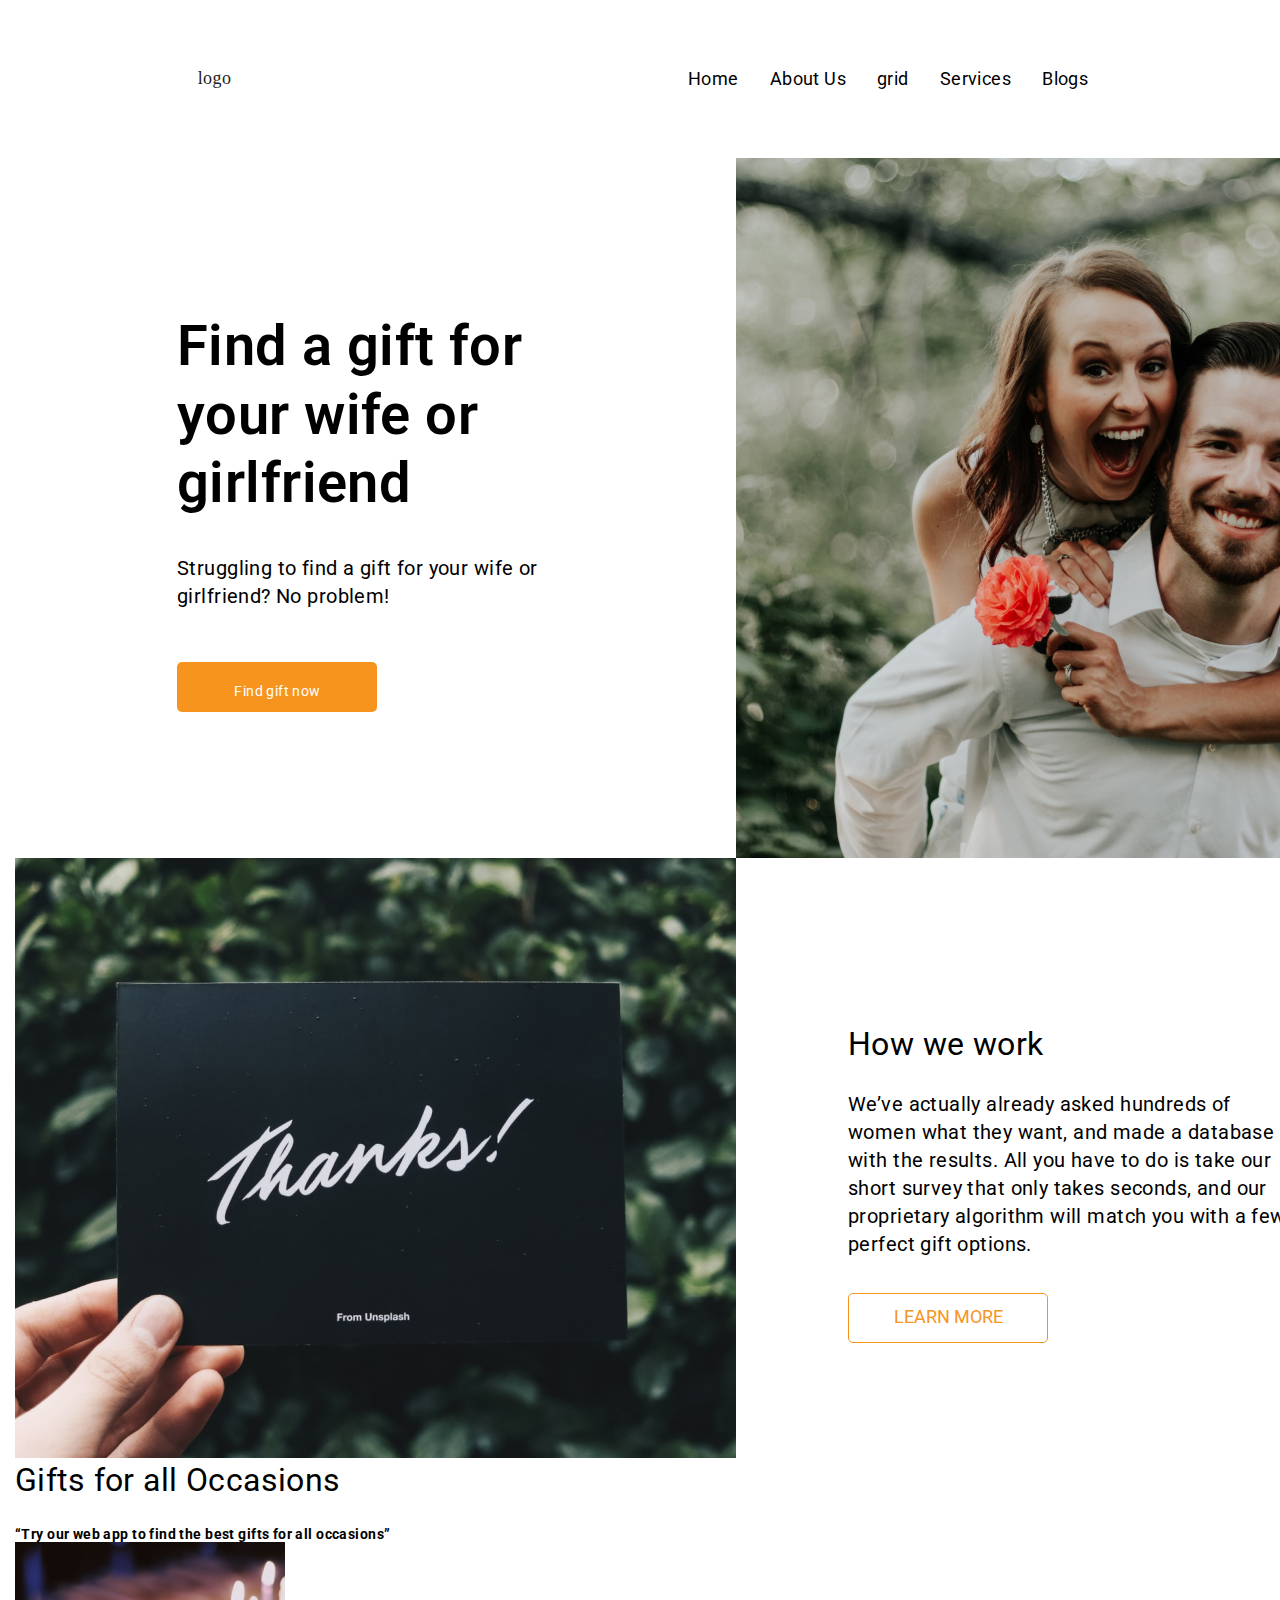
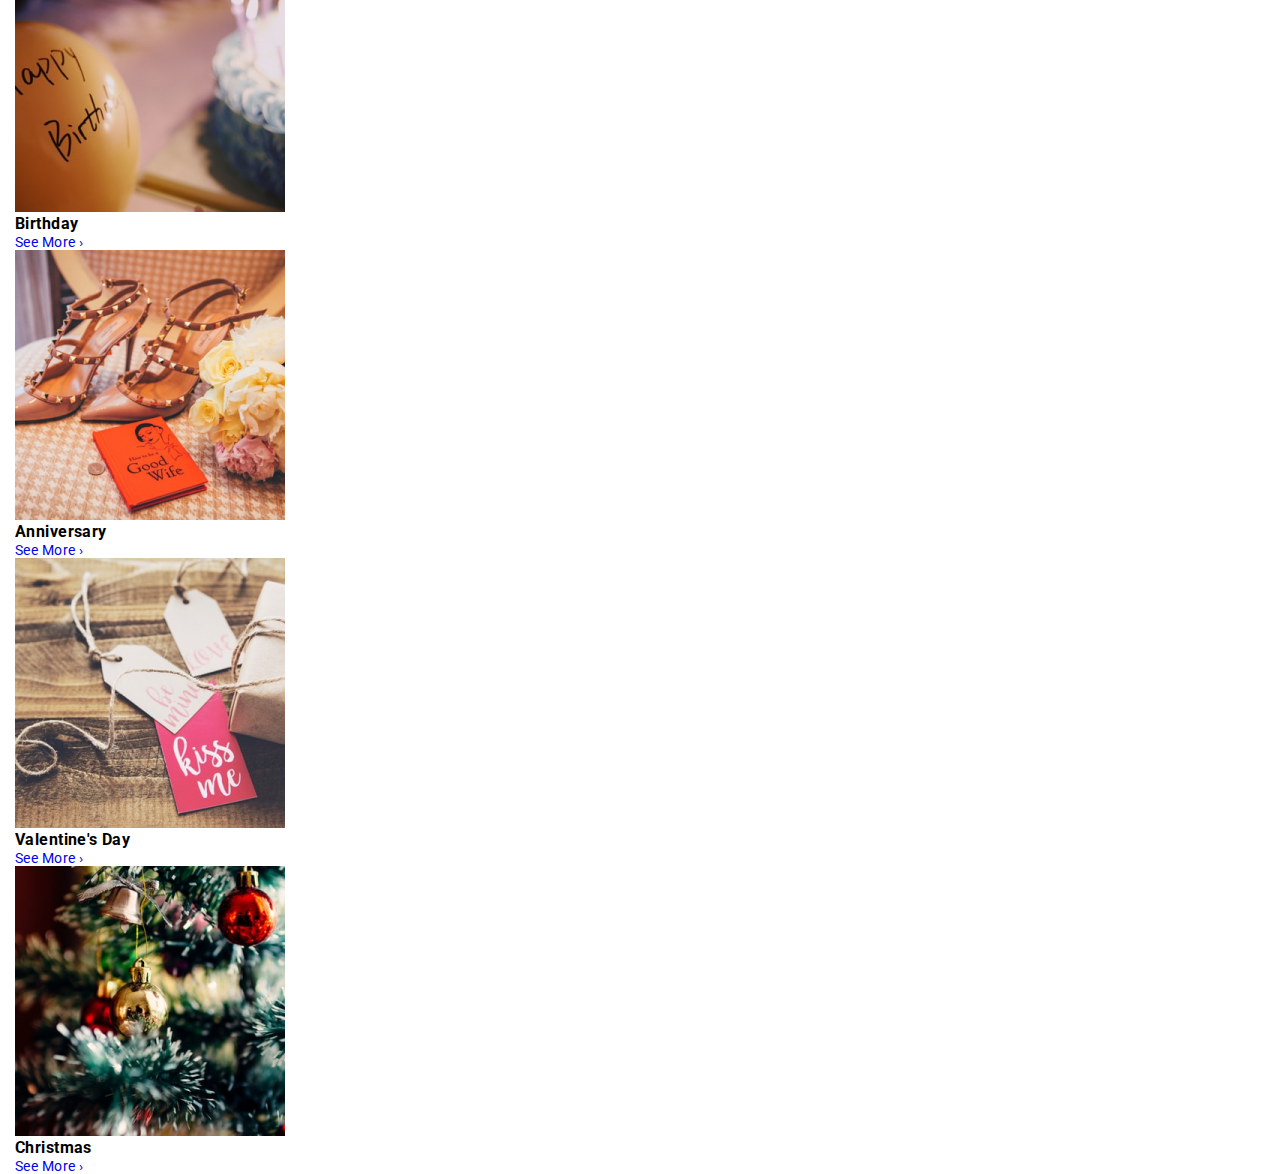
<file: index.html>
<!DOCTYPE html>
<html lang="en">
    <head>
        <meta charset="UTF-8" />
        <meta http-equiv="X-UA-Compatible" content="IE=edge" />
        <meta name="viewport" content="width=device-width, initial-scale=1.0" />
        <link rel="preconnect" href="https://fonts.googleapis.com" />
        <link rel="preconnect" href="https://fonts.gstatic.com" crossorigin />
        <link
            href="https://fonts.googleapis.com/css2?family=Homemade+Apple&family=Roboto:wght@400;500;700;900&display=swap"
            rel="stylesheet"
        />
        <link
            rel="stylesheet"
            href="https://cdnjs.cloudflare.com/ajax/libs/modern-normalize/1.0.0/modern-normalize.min.css"
        />
        <link rel="stylesheet" href="css/main.min.css" />
        <title>GSWT</title>
    </head>
    <body>
        <header class="page-header">
            <div class="container">
                <div class="logo">
                    <img src="./images/Logo.png" alt="Logo" class="logo__img" width="239" />
                    <a href="#" class="logo__link">logo</a>
                </div>
                <nav class="navigation">
                    <ul class="navigation-list">
                        <li class="navigation-list-item">
                            <a href="/index.html" class="navigation-list-link">Home</a>
                        </li>
                        <li class="navigation-list-item">
                            <a href="#" class="navigation-list-link">About Us</a>
                        </li>
                        <li class="navigation-list-item">
                            <a href="./grid.html" class="navigation-list-link">grid</a>
                        </li>
                        <li class="navigation-list-item">
                            <a href="#" class="navigation-list-link">Services</a>
                        </li>
                        <li class="navigation-list-item">
                            <a href="#" class="navigation-list-link">Blogs</a>
                        </li>
                    </ul>
                </nav>
                <button class="header-button">gift finder</button>
            </div>
        </header>
        <main>
            <section class="section">
                <div class="container hero-container">
                    <div class="box">
                        <h1 class="hero-title">Find a gift for your wife or girlfriend</h1>
                        <p class="text">
                            Struggling to find a gift for your wife or girlfriend? No problem!
                        </p>
                        <a class="find-give-link" href="#">Find gift now</a>
                    </div>
                    <img src="./images/Background-hero.jpg" alt="happy couple" />
                </div>
            </section>

            <section class=" section fsr-section">
                <div class="container fsr-container">
                    <img src="./images/Media _Background.jpg" alt="anveelope thanks" />
                    <div class="fsr__wrapper">
                        <h2 class="section-title">How we work</h2>
                        <p class="fsr-text">
                            We’ve actually already asked hundreds of women what they want, and made
                            a database with the results. All you have to do is take our short survey
                            that only takes seconds, and our proprietary algorithm will match you
                            with a few perfect gift options.
                        </p>
                        <button class="fsr-btn" type="button">Learn More</button>
                    </div>
                </div>
            </section>
            <section class="section">
                <div class="container">
                    <h2 class="section-title">Gifts for all Occasions</h2>
                    <strong>“Try our web app to find the best gifts for all occasions”</strong>
                    <ul class="gift-list">
                        <li class="gift-item">
                            <img src="./images/Media_1.jpg" alt="Birthday-cards" />
                            <div class="gift-box">
                                <h3 class="gift-subtitle">Birthday</h3>
                                <a href="#" class="gift-title-link">See More ›</a>
                            </div>
                        </li>
                        <li class="gift-item">
                            <img src="./images/Media.jpg" alt="Anniversary-cards" />
                            <div class="gift-box">
                                <h3 class="gift-subtitle">Anniversary</h3>
                                <a href="#" class="gift-title-link">See More ›</a>
                            </div>
                        </li>
                        <li class="gift-item">
                            <img src="./images/media_2.jpg" alt="Valentine's Day-cards" />
                            <div class="gift-box">
                                <h3 class="gift-subtitle">Valentine's Day</h3>
                                <a href="#" class="gift-title-link">See More ›</a>
                            </div>
                        </li>
                        <li class="gift-item">
                            <img src="./images/Media_3.jpg" alt="Christmas-cards" />
                            <div class="gift-box">
                                <h3 class="gift-subtitle">Christmas</h3>
                                <a href="#" class="gift-title-link">See More ›</a>
                            </div>
                        </li>
                    </ul>
                </div>
            </section>
            <section class="section"></section>
            <section class="section"></section>
        </main>
        <footer></footer>
    </body>
</html>
</file>
<file: css/main.min.css>
html{-webkit-box-sizing:border-box;box-sizing:border-box}*,*::after,*::before{-webkit-box-sizing:inherit;box-sizing:inherit}body{font-family:'Roboto', sans-serif;color:var(--main_color);letter-spacing:0.03em;font-size:14px;margin:0;padding:0 15px;margin:0}h1,h2,h3,h4,h5,h6,p{margin:0}ul{list-style-type:none;padding-left:0;margin:0}button{border:0;padding:0}a{text-decoration:none}.container{width:1440px;background-color:var(--container-color);margin:0 auto}.page-header>.container{display:-webkit-box;display:-ms-flexbox;display:flex;-webkit-box-align:center;-ms-flex-align:center;align-items:center}.logo{position:relative;display:-webkit-box;display:-ms-flexbox;display:flex;-webkit-box-align:center;-ms-flex-align:center;align-items:center;text-align:center;margin-left:80px}.logo__link{position:absolute;left:50%;font-family:'Homemade Apple';font-style:normal;font-weight:400;font-size:18px;line-height:2.1666;color:#231f20;opacity:1;-webkit-transform:translate(-50%);transform:translate(-50%)}.logo:hover .logo__link{opacity:0}.logo__img{display:block;max-width:100%;height:auto;opacity:0;visibility:hidden}.logo:hover .logo__img{opacity:1;visibility:visible}.navigation{margin-left:354px}.navigation-list{display:-webkit-box;display:-ms-flexbox;display:flex}.navigation-list-item{display:block;padding-top:43px;padding-bottom:43px;margin-right:31px}.navigation-list-item:last-child{margin-right:0}.navigation-list-link{font-size:18px;line-height:1.2222;color:#000}.header-button{margin-left:auto;width:150px;height:43.5px;text-align:center;text-transform:uppercase;font-size:18px;line-height:1.2222;color:#f7941e;background-color:transparent;border:1px solid #f7941e;border-radius:5px}.hero-container{display:-webkit-box;display:-ms-flexbox;display:flex;-webkit-box-pack:justify;-ms-flex-pack:justify;justify-content:space-between}.box{padding:154px 126px 135px 162px}.hero-title{width:433px;margin-bottom:36px;font-weight:600;font-size:56px;line-height:1.23}.text{margin-bottom:52px;font-weight:400;font-size:20px;line-height:1.4;color:#000}.find-give-link{display:-webkit-box;display:-ms-flexbox;display:flex;-webkit-box-align:center;-ms-flex-align:center;align-items:center;-webkit-box-pack:center;-ms-flex-pack:center;justify-content:center;width:200px;height:50px;padding:23px 24px 15px 25px;color:#fff;background-color:#f7941e;border-radius:5px}.fsr-container{display:-webkit-box;display:-ms-flexbox;display:flex;-webkit-box-pack:justify;-ms-flex-pack:justify;justify-content:space-between}.fsr__wrapper{padding:164px 166px 104px 112px}.section-title{font-weight:400;font-size:32px;line-height:1.4;color:#000;margin-bottom:23px}.fsr-text{width:441px;font-weight:400;font-size:20px;line-height:1.4;margin-bottom:35px}.fsr-btn{display:-webkit-box;display:-ms-flexbox;display:flex;-webkit-box-pack:center;-ms-flex-pack:center;justify-content:center;-webkit-box-align:center;-ms-flex-align:center;align-items:center;width:200px;height:50px;background-color:transparent;border:1px solid #f7941e;border-radius:5px;color:#f7941e;font-weight:400;font-size:18px;line-height:1.34;text-transform:uppercase}
/*# sourceMappingURL=main.min.css.map */
</file>
